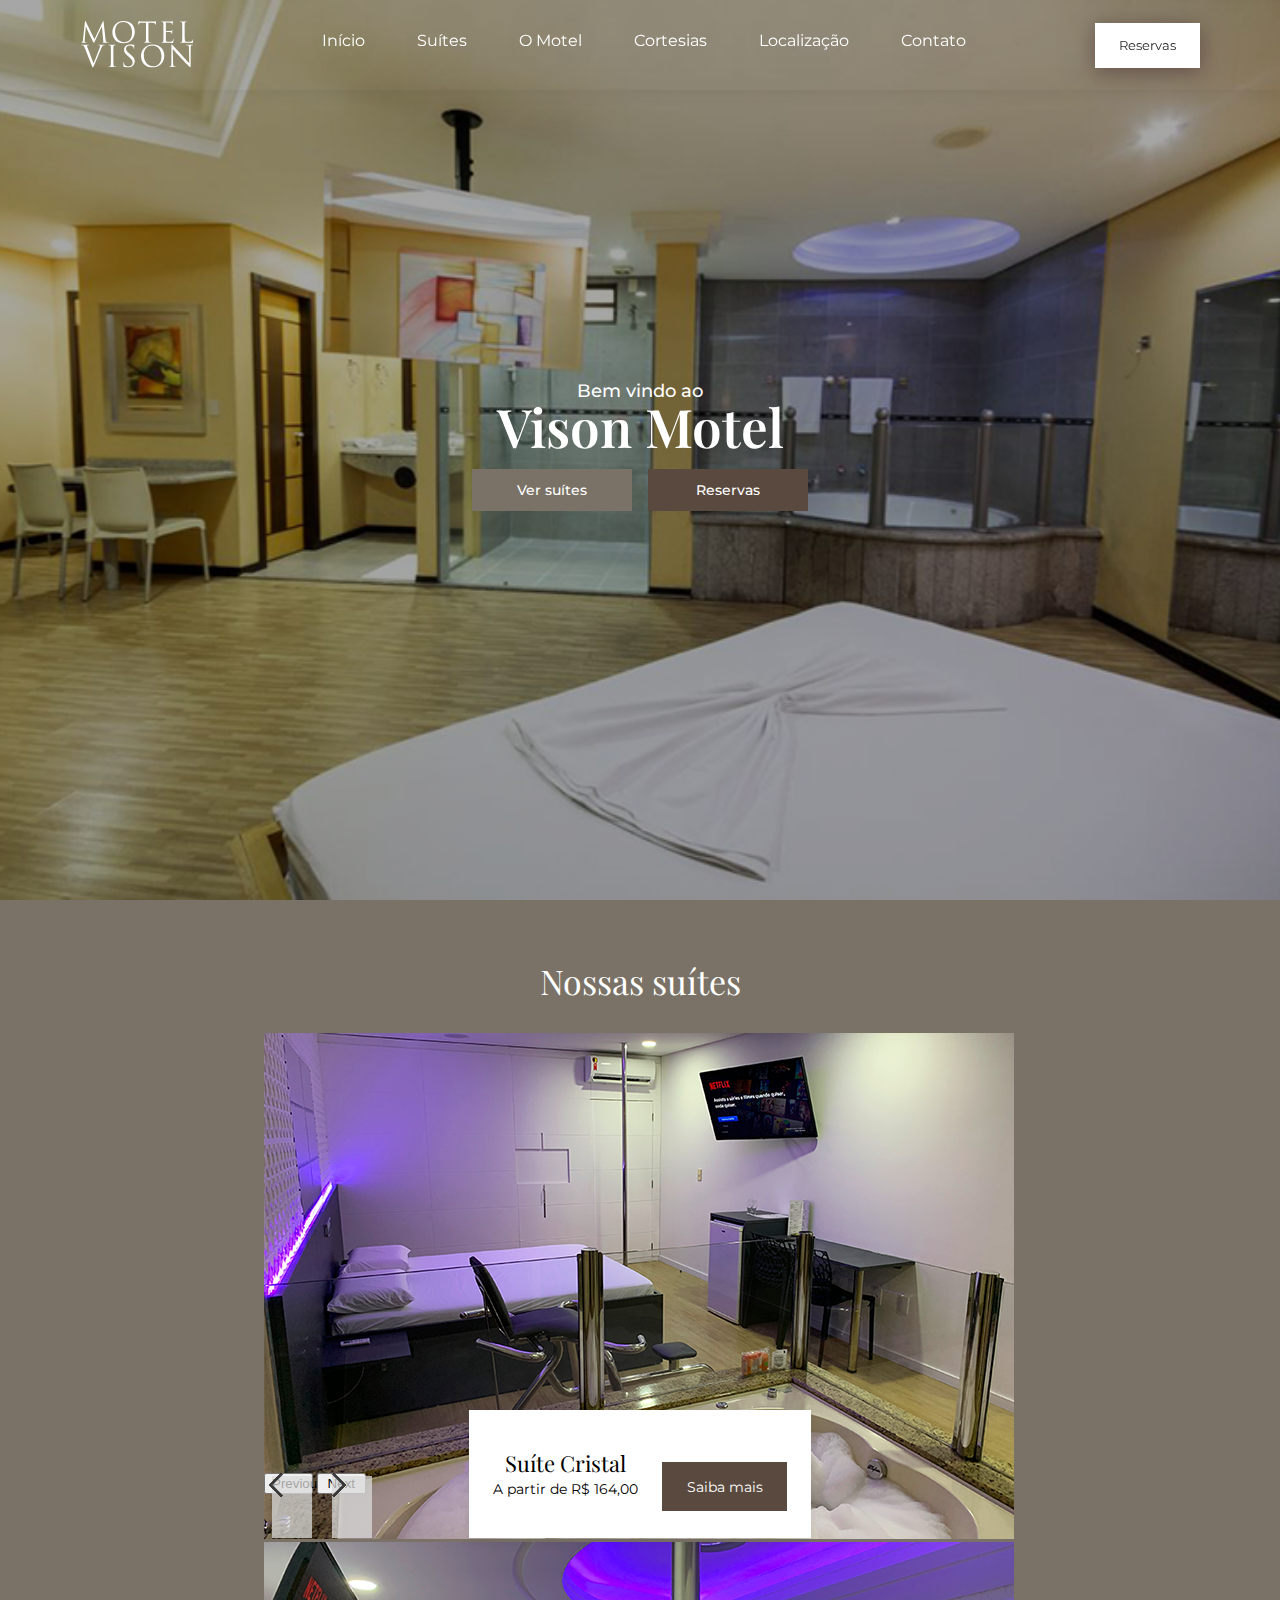
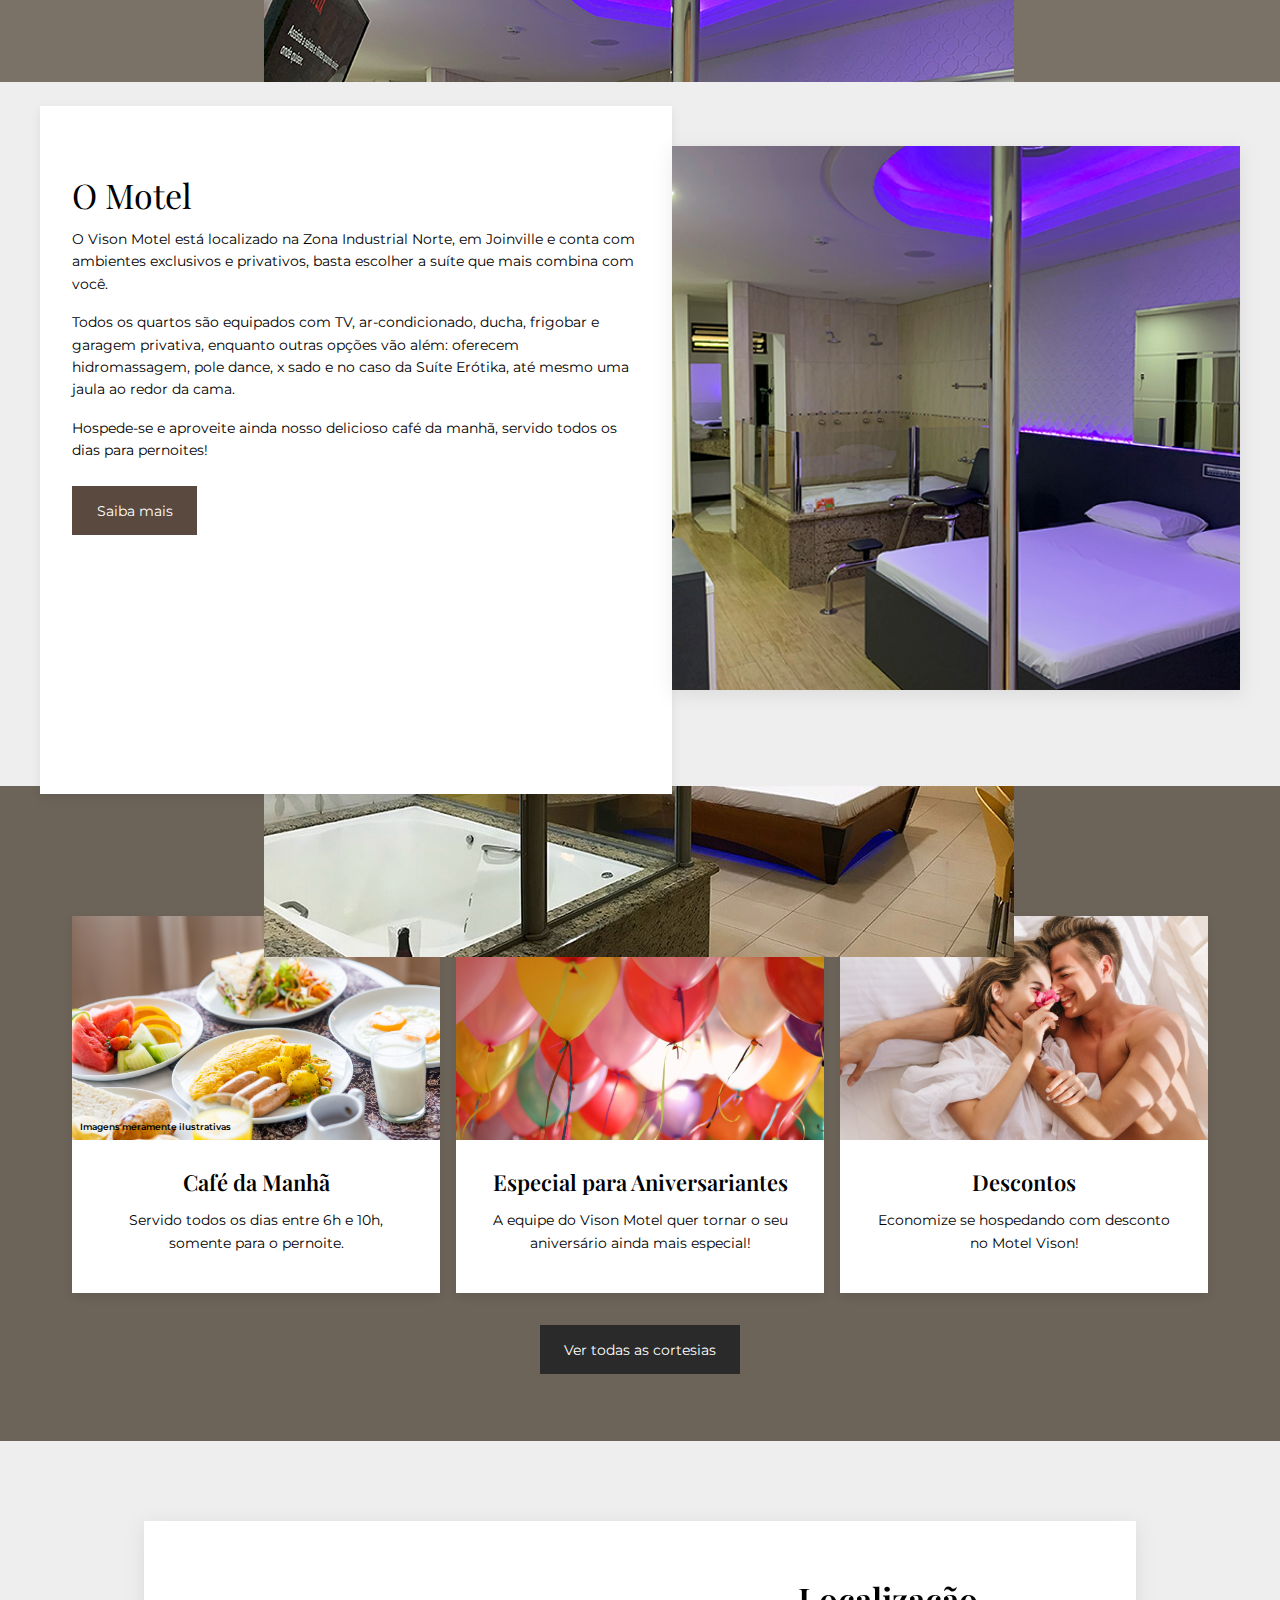
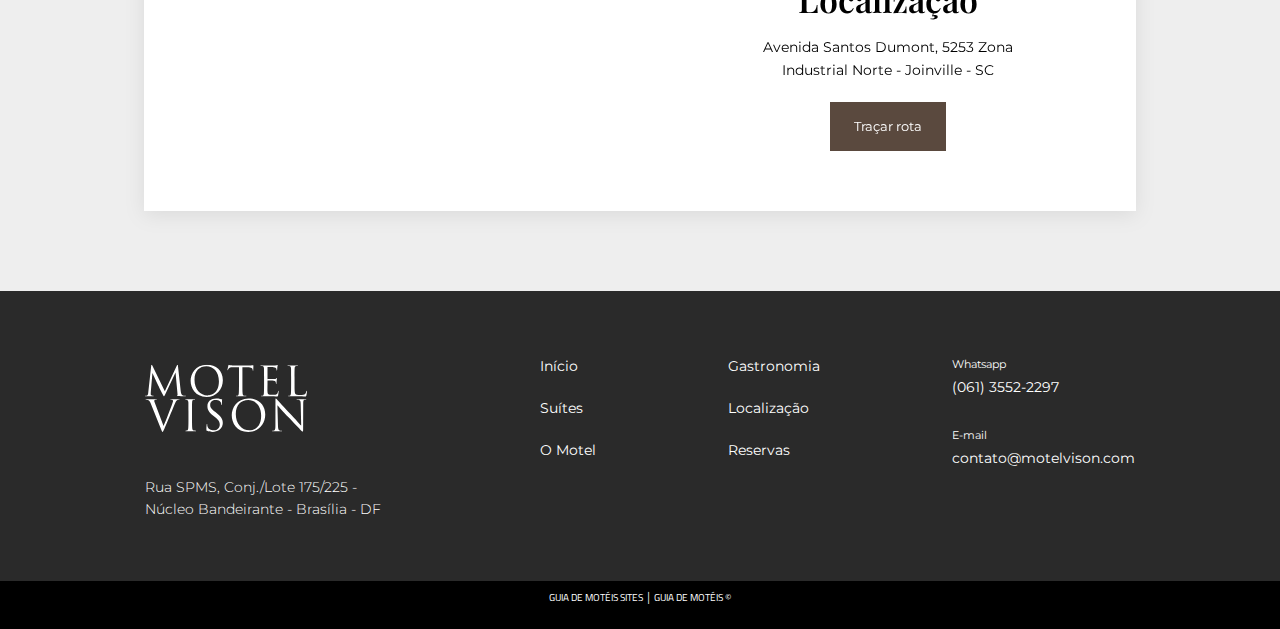
<file: index.html>
<!DOCTYPE html>
<html lang="pt-br">

<head>
    <meta charset="UTF-8">
    <meta http-equiv="X-UA-Compatible" content="IE=edge">
    <meta name="viewport" content="width=device-width, initial-scale=1.0">
    <link href="https://cdn.jsdelivr.net/npm/bootstrap@5.3.0-alpha1/dist/css/bootstrap.min.css" rel="stylesheet"
        integrity="sha384-GLhlTQ8iRABdZLl6O3oVMWSktQOp6b7In1Zl3/Jr59b6EGGoI1aFkw7cmDA6j6gD" crossorigin="anonymous">
    <link rel="stylesheet" href="/assets/css/reset.css">
    <link rel="stylesheet" href="/assets/css/styles.css">
    <title>Vison Motel</title>
</head>

<body>
    <header>
        <div class="header__container flex">
            <div class="title flex">
                <h3 class="montserrat">Bem vindo ao</h3>
                <h1 class="playfair">Vison Motel</h1>
                <div class="buttons__container flex">
                    <a href="#">
                        <button class="suits__view montserrat">Ver suítes</button>
                    </a>
                    <a href="#">
                        <button class="reservations montserrat">Reservas</button>
                    </a>
                </div>
            </div>
            <nav class="nav__container">
                <div class="logo">
                    <img src="/assets/img/logo.svg" alt="Logo Motel Vison">
                </div>
                <div class="menu__container montserrat">
                    <ul>
                        <a href="#">
                            <li>Início</li>
                        </a>
                        <a href="#">
                            <li>Suítes</li>
                        </a>
                        <a href="#">
                            <li>O Motel</li>
                        </a>
                        <a href="#">
                            <li>Cortesias</li>
                        </a>
                        <a href="#">
                            <li>Localização</li>
                        </a>
                        <a href="#">
                            <li>Contato</li>
                        </a>
                    </ul>
                </div>
                <div class="reservation__button">
                    <a href="#">
                        <button class="montserrat">Reservas</button>
                    </a>
                </div>
                <div class="menu__icon flex column">
                    <div class="menu_hamburger"></div>
                    <div class="menu_hamburger"></div>
                    <div class="menu_hamburger"></div>
                    <!-- <i class="fa-solid fa-bars fa-2x"></i> -->
                </div>
            </nav>
        </div>
    </header>

    <main>
        <section class="suits__container flex column">
            <div class="subtitle__container playfair">
                <h3 class="color-white">Nossas suítes</h3>
            </div>
            <div class="carousel__flex flex column">
                <div class="carousel__container">
                    <div id="carousel" class="carousel slide">
                        <div class="carousel-inner">
                            <div class="carousel-item active">
                                <img src="/assets/img/imagem2.png" class="d-block" alt="">
                            </div>
                            <div class="carousel-item">
                                <img src="/assets/img/imagem3.png" class="d-block" alt="">
                            </div>
                            <div class="carousel-item">
                                <img src="/assets/img/imagem4.png" class="d-block" alt="">
                            </div>
                        </div>
                        <button class="carousel-control-prev" type="button" data-bs-target="#carousel"
                            data-bs-slide="prev">
                            <div class="arrow-border left">
                            </div>
                            <div id="arrow_left"></div>
                            <span class="visually-hidden">Previous</span>
                        </button>
                        <button class="carousel-control-next" type="button" data-bs-target="#carousel"
                            data-bs-slide="next">
                            <div class="arrow-border right">
                            </div>
                            <div id="arrow_right"></div>
                            <span class="visually-hidden">Next</span>
                        </button>
                    </div>
                </div>
                <div class="box_container flex column">
                    <div class="suits__description">
                        <h3 class="playfair">Suíte Cristal</h3>
                        <p class="montserrat">A partir de R$ 164,00</p>
                    </div>
                    <div class="more__button">
                        <a href="#">
                            <button class="reservations montserrat color-white">Saiba mais</button>
                        </a>
                    </div>
                </div>
            </div>
            <div class="hyperlink">
                <a class="color-white montserrat" href="#">Ver todas as suítes</a>
            </div>
        </section>
        <section class="about__motel">
            <div class="about__container">
                <div class="motel__background"></div>
                <div class="auxiliar flex column">
                    <div class="motel__description">
                        <h3 class="playfair">O Motel</h3>
                        <br>
                        <article class="montserrat">
                            <p>O Vison Motel está localizado na Zona Industrial Norte, em Joinville e conta com
                                ambientes
                                exclusivos e privativos, basta escolher a suíte que mais combina com você. </p>
                            <br>
                            <p>Todos os quartos são equipados com TV, ar-condicionado, ducha, frigobar e garagem
                                privativa,
                                enquanto outras opções vão além: oferecem hidromassagem, pole dance, x sado e no caso da
                                Suíte Erótika, até mesmo uma jaula ao redor da cama. </p>
                            <br>
                            <p>Hospede-se e aproveite ainda nosso delicioso café da manhã, servido todos os dias para
                                pernoites!</p>
                        </article>
                        <div class="more__button">
                            <a href="#">
                                <button class="reservations montserrat color-white">Saiba mais</button>
                            </a>
                        </div>
                    </div>
                </div>
            </div>
        </section>
        <section class="courtesy__section">
            <div class="courtesy__title">
                <h3 class="playfair color-white">Cortesias</h3>
            </div>
            <div class="box__container flex">
                <div class="box flex column">
                    <div class="background__card card_1">
                        <div class="image__description">
                            <p class="montserrat">Imagens meramente ilustrativas</p>
                        </div>
                    </div>
                    <div class="description__card flex">
                        <h3 class="playfair">Café da Manhã</h3>
                        <br>
                        <p class="montserrat">Servido todos os dias entre 6h e 10h, somente para o pernoite.</p>
                    </div>
                </div>
                <div class="box box_2 flex column">
                    <div class="background__card card_2">
                    </div>
                    <div class="description__card flex dsc__card2">
                        <h3 class="playfair">Especial para Aniversariantes</h3>
                        <br>
                        <p class="montserrat">A equipe do Vison Motel quer tornar o seu aniversário ainda mais especial!
                        </p>
                    </div>
                </div>
                <div class="box flex column">
                    <div class="background__card card_3">
                    </div>
                    <div class="description__card flex">
                        <h3 class="playfair">Descontos</h3>
                        <br>
                        <p class="montserrat">Economize se hospedando com desconto no Motel Vison!</p>
                    </div>
                </div>
            </div>
            <div class="more__courtesy__button flex">
                <a href="#">
                    <button class="montserrat color-white">Ver todas as cortesias</button>
                </a>
            </div>
        </section>
        <section class="location__section flex column">
            <div class="location__container">
                <div class="map">
                    <iframe
                        src="https://www.google.com/maps/embed?pb=!1m18!1m12!1m3!1d3578.771575117029!2d-48.827430885285295!3d-26.236610671662827!2m3!1f0!2f0!3f0!3m2!1i1024!2i768!4f13.1!3m3!1m2!1s0x94deae5902412fa7%3A0xedb78df10af4fd08!2sMotel%20Vison!5e0!3m2!1spt-BR!2sbr!4v1675002729466!5m2!1spt-BR!2sbr"
                        width="312" height="312" style="border:0;" allowfullscreen="" loading="lazy"
                        referrerpolicy="no-referrer-when-downgrade"></iframe>
                </div>
                <div class="location__description flex column">
                    <h3 class="playfair">Localização</h3>
                    <p class="montserrat">Avenida Santos Dumont, 5253
                        Zona Industrial Norte - Joinville - SC</p>
                    <div class="route">
                        <a href="#">
                            <button class="montserrat color-white">Traçar rota</button>
                        </a>
                    </div>
                </div>
            </div>
        </section>
    </main>
    <footer class="flex column">
        <div class="auxiliar">
            <div class="logo__footer">
                <img src="/assets/img/logo.svg" alt="Logo Motel Vison">
                <p class="montserrat font-size color-white">Rua SPMS, Conj./Lote 175/225 - Núcleo Bandeirante - Brasília
                    - DF</p>
            </div>
            <div class="footer__links montserrat font-size">
                <a class="color-white" href="#">Início</a>
                <a class="color-white" href="#">Suítes</a>
                <a class="color-white" href="#">O Motel</a>
            </div>
            <div class="footer__links montserrat font-size">
                <a class="color-white" href="#">Gastronomia</a>
                <a class="color-white" href="#">Localização</a>
                <a class="color-white" href="#">Reservas</a>
            </div>
            <div class="contact montserrat font-size color-white">
                <div class="whatsapp">
                    <h2>Whatsapp</h2>
                    <p>(061) 3552-2297</p>
                </div>
                <div class="email">
                    <h2>E-mail</h2>
                    <p>contato@motelvison.com</p>
                </div>
            </div>
        </div>
        <div class="bar"></div>
        <div class="contact__container flex">
            <div class="contact__btn">
                <a href="#">
                    <button class="montserrat color-white background_btn btn-1">Reservas</button>
                </a>
            </div>
            <div class="contact__btn">
                <a href="#">
                    <button class="montserrat color-white background_btn">Ver suítes</button>
                </a>
            </div>
            <div class="contact__btn">
                <a href="#">
                    <button class="montserrat color-white border_btn">Whatsapp</button>
                </a>
            </div>
            <div class="contact__btn">
                <a href="#">
                    <button class="montserrat color-white border_btn">Contato</button>
                </a>
            </div>
        </div>
    </footer>
    <div class="copyright">
        guia de motéis sites │ guia de motéis ©
    </div>
    <script src="/assets/scripts/scripts.js"></script>
    <script src="https://cdn.jsdelivr.net/npm/bootstrap@5.3.0-alpha1/dist/js/bootstrap.bundle.min.js"
        integrity="sha384-w76AqPfDkMBDXo30jS1Sgez6pr3x5MlQ1ZAGC+nuZB+EYdgRZgiwxhTBTkF7CXvN"
        crossorigin="anonymous"></script>
</body>

</html>
</file>
<file: assets/css/styles.css>
@import url('https://fonts.googleapis.com/css2?family=Montserrat:wght@300;400;500&family=Playfair+Display:wght@600&family=Titillium+Web&display=swap');

header {
    background: linear-gradient(0deg, rgba(0, 0, 0, 0.35), rgba(0, 0, 0, 0.35)), url('/assets/img/imagem1.png');
    background-repeat: no-repeat;
    background-size: cover;
    background-position: center;
}

a {
    text-decoration: none;
}

/* CLASSES AUXILIARES */

.montserrat {
    font-family: 'Montserrat';
}

.playfair {
    font-family: 'Playfair Display';
}

.flex {
    display: flex;
}

.color-white {
    color: #FFFFFF;
}

.column {
    flex-direction: column;
    align-items: center;
}

.fixOnTop {
    position: fixed !important;
    top: 0px !important;
}

.logo__footer p {
    display: none;
}

.footer__links {
    display: none;
}

.contact {
    display: none;
}

.menu__container {
    display: none;
}

.header__container {
    position: relative;
    flex-direction: column;
    align-items: center;
    justify-content: center;
    height: 100vh;
}

.title {
    color: #FFFFFF;
    align-items: center;
    flex-direction: column;
}

.title h3 {
    font-weight: 500;
    font-size: 18px;
}

.title h1 {
    font-weight: 600;
    font-size: 53px;
}

.buttons__container {
    justify-content: center;
    margin-top: 16px;
    padding: 0px;
    gap: 8px;
    width: 328px;
    height: 49px;
}

.buttons__container button {
    color: #FFFFFF;
    font-weight: 500;
    font-size: 14px;
    width: 160px;
    padding: 16px 24px;
    border: none;
    cursor: pointer;
}

.suits__view {
    background: #7A7266;
}

.reservations {
    background: #5A493E;
}

.nav__container {
    position: absolute;
    bottom: 0;
    align-items: center;
    height: 70px;
    width: 100%;
    display: flex;
    background: #2A2A2A;
    box-shadow: 0px -4px 20px rgba(0, 0, 0, 0.12);
    justify-content: space-evenly;
    z-index: 2;
}

.reservation__button button {
    color: #FFFFFF;
    width: 105px;
    height: 45px;
    background: #7A7266;
    box-shadow: 0px 4px 20px rgba(46, 1, 25, 0.3);
    border: none;
    cursor: pointer;
}

.menu__icon i {
    color: white;
}

.menu__icon {
    width: 28px;
    height: 18px;
    justify-content: space-between;
}

.menu_hamburger {
    height: 2px;
    width: 100%;
    background-color: #FFFFFF;
}

.suits__container {
    background-color: #7A7266;
    height: 814px;
}

.subtitle__container {
    font-size: 34px;
    text-align: center;
    width: 312px;
    height: 69px;
    margin-top: 64px;
}

.carousel__flex {
    position: relative;
}

.arrow-border {
    position: absolute;
    width: 40px;
    height: 62px;
    opacity: 0.75;
    background-color: #D9D9D9;
}

.left {
    margin-right: 7px;
}

.right {
    margin-left: 7px;
}

#arrow_left,
#arrow_right {
    position: absolute;
    padding: 9px;
    box-shadow: 2px -2px 0 1px #2A2A2A inset;
    opacity: 0.9;
    border-width: 0 0 1px 1px;
}

#arrow_left {
    transform: rotate(45deg);
}

#arrow_right {
    transform: rotate(225deg);
}

.carousel-inner {
    height: 440px;
    width: 312px;
}

.carousel-control-next {
    opacity: 1 !important;
}

.carousel-control-prev {
    opacity: 1 !important;
}

.box_container {
    position: absolute;
    background-color: #FFFFFF;
    top: 346px;
    height: 195px;
    width: 280px;
    text-align: center;
    justify-content: center;
    box-shadow: 0px 4px 10px rgba(0, 0, 0, 0.08);
}

.suits__description h3 {
    font-size: 22px;
}

.suits__description p {
    font-size: 14px;
    margin-top: 8px;
}

.hyperlink {
    margin-top: 136px;
    width: 180px;
    height: 49px;
}

.hyperlink a {
    font-size: 14px;
    text-decoration: underline;
    padding: 16px 24px;
}

.more__button button {
    font-size: 14px;
    width: 125px;
    height: 49px;
    margin-top: 24px;
    padding: 16px 24px;
    border: none;
    cursor: pointer;
}

.motel__background {
    background-image: url('/assets/img/imagem3.png');
    background-repeat: no-repeat;
    background-size: cover;
    background-position: center;
    height: 312px;
    filter: drop-shadow(0px 4px 10px rgba(0, 0, 0, 0.08));
}

.about__container {
    position: relative;
    height: 1056px;
    background-color: #EEEEEE;
}

.motel__description {
    position: absolute;
    background-color: #FFFFFF;
    box-shadow: 0px 4px 10px rgba(0, 0, 0, 0.08);
    padding: 72px 32px;
    width: 312px;
    height: 696px;
    top: 290px;
}

.motel__description h3 {
    font-size: 34px;
}

.motel__description article p {
    font-weight: 400;
    line-height: 160%;
    font-size: 14px;
}

.courtesy__section {
    height: 1500px;
    background-color: #6C6359;
}

.courtesy__title {
    font-size: 34px;
    text-align: center;
    padding: 64px 0 32px 0;
}

.background__card {
    width: 100%;
    height: 224px;
    background-repeat: no-repeat;
    background-size: cover;
    background-position: center;
}

.image__description {
    font-size: 9px;
    font-weight: 600;
    position: relative;
    top: 206px;
    left: 8px;
}

.card_1 {
    background-image: url('/assets/img/cortesia1.jpg');
}

.card_2 {
    background-image: url('/assets/img/aniversario.jpg');
}

.card_3 {
    background-image: url('/assets/img/descontos.jpg');
}

.description__card {
    text-align: center;
    flex-direction: column;
    justify-content: center;
    width: 248px;
    height: 132px;
}

.description__card h3 {
    font-size: 22px;
    font-weight: 600;
}

.description__card p {
    font-size: 14px;
    font-weight: 400;
    line-height: 23px;
}

.dsc__card2 {
    margin-top: 32px;
}

.box {
    width: 312px;
    height: 377px;
    background-color: #FFFFFF;
    box-shadow: 0px 4px 10px rgba(0, 0, 0, 0.08);
}

.box_2 {
    height: 428px;
}

.box__container {
    flex-wrap: wrap;
    justify-content: center;
    gap: 16px;
}

.more__courtesy__button {
    justify-content: center;
    margin-top: 32px;
}

.more__courtesy__button button {
    padding: 16px 24px;
    height: 49px;
    font-size: 14px;
    background: #2A2A2A;
    border: none;
    cursor: pointer;
}

.location__section {
    height: 674px;
    background-color: #EEEEEE;
    justify-content: center;
}

.location__container {
    background-color: #FFFFFF;
    width: 312px;
    height: 546px;
    filter: drop-shadow(0px 4px 10px rgba(0, 0, 0, 0.08));
}

.map {
    width: 100%;
    height: 312px;
}

.location__description {
    text-align: center;
    width: 100%;
    height: 234px;
    justify-content: space-evenly;
}

.location__description h3 {
    font-size: 34px;
    font-weight: 600;
}

.location__description p {
    font-size: 14px;
    font-weight: 400;
    line-height: 23px;
}

.route button {
    padding: 16px 24px;
    height: 49px;
    border: none;
    cursor: pointer;
    background: #5A493E;
}

footer {
    height: 511px;
    background-color: #2A2A2A;
    justify-content: space-evenly;
}

.logo__footer img {
    width: 189px;
    height: 78.3px;
}

.bar {
    background-color: #D9D9D9;
    width: 296px;
    height: 1px;
}

.contact__container {
    flex-direction: column;
    width: 296px;
    height: 272px;
    justify-content: space-between;
}

.btn-1 {
    box-shadow: 0px 4px 10px rgba(80, 8, 21, 0.25);
}

.contact__btn button {
    width: 100%;
    cursor: pointer;
    padding: 16px 32px;
}

.background_btn {
    border: none;
    background: #7A7266;
}

.border_btn {
    border: 1.5px solid #FFFFFF;
    background-color: #2A2A2A;
}

.copyright {
    background-color: #000;
    font-family: 'Titillium Web';
    font-size: 10px;
    font-weight: 400;
    text-align: center;
    color: #FFFFFF;
    height: 106px;
    text-transform: uppercase;
    padding-top: 12px;
}

@media(min-width: 1280px) {

    .background__nav {
        background-color: #2A2A2A !important;
        transition: 0.6s;
    }

    .nav__container {
        display: flex;
        justify-content: space-evenly;
        position: fixed;
        top: 0;
        background-color: transparent;
        transition: 0.5s;
        filter: drop-shadow(0px 4px 20px rgba(0, 0, 0, 0.12));
        height: 90px;
    }

    .reservation__button button {
        background-color: #FFFFFF;
        color: #2A2A2A;
    }

    .menu__icon {
        display: none;
    }

    .menu__container {
        display: block;
        height: 40px;
        padding: 8px 24px;
    }

    .menu__container ul li {
        font-size: 16px;
        color: #FFFFFF;
        display: inline-block;
        padding: 8px 24px;
        cursor: pointer;
    }

    .logo img {
        width: 113.4px;
        height: 54px;
    }

    .buttons__container {
        display: flex;
        justify-content: space-between;
        width: 336px;
    }

    .buttons__container button {
        padding: 12px 16px;
    }

    .suits__container {
        height: 782px;
    }

    .carousel__flex {
        width: 752px;
        height: 440px;
    }

    .carousel__container {
        width: auto;
        height: auto;
    }

    .carousel {
        width: 752px;
        height: 440px;
    }

    .carousel-inner {
        width: 100%;
        height: 100%;
    }

    .carousel-control-next,
    .carousel-control-prev {
        width: 6.5%;
    }

    .box_container {
        flex-direction: row;
        justify-content: space-evenly;
        top: 377px;
        width: 342px;
        height: 128px;
    }

    .more__button button {
        margin: 0;
    }

    .hyperlink {
        margin-top: 100px;
    }

    .about__motel {
        height: 704px;
    }

    .motel__background {
        margin-bottom: 32px;
        position: inherit;
        width: 568px;
        height: 544px;
    }

    .motel__description {
        box-shadow: 0px 4px 10px rgba(0, 0, 0, 0.08);
        margin-top: 32px;
        position: inherit;
        width: 568px;
        height: 544px;
    }

    .about__container {
        display: flex;
        flex-direction: row-reverse;
        justify-content: center;
        align-items: center;
        height: 704px;
    }

    .more__button {
        margin-top: 24px;
    }

    .courtesy__section {
        height: 655px;
    }

    .box {
        width: 368px;
        height: 377px;
    }

    .description__card {
        margin-top: 32px;
        width: 304px;
        height: 81px;
    }

    .location__section {
        height: 450px;
    }

    .location__container {
        display: flex;
        width: 992px;
        height: 290px;
    }

    .map {
        width: 496px;
        height: 290px;
    }

    iframe {
        width: 100%;
        height: 100%;
    }

    .location__description {
        justify-content: center;
        gap: 20px;
        width: 496px;
        height: 290px;
    }

    .location__description p {
        width: 260px;
    }

    footer {
        height: 290px;
    }

    .font-size {
        font-size: 14px;
    }

    .logo__footer {
        line-height: 22.4px;
        width: 263px;
        height: 154px;
    }

    .logo__footer img {
        width: auto;
    }

    .logo__footer p {
        display: block;
        margin-top: 32px;
        font-weight: 300;
    }

    .contact {
        display: flex;
        flex-direction: column;
        justify-content: space-between;
        height: 106px;
    }

    .whatsapp h2 {
        font-size: 11px;
        padding-bottom: 10px;
    }

    .email h2 {
        padding-bottom: 10px;
        font-size: 11px;
    }

    .bar {
        display: none;
    }

    .contact__container {
        display: none;
    }

    .footer__links {
        display: flex;
        flex-direction: column;
        justify-content: space-between;
        height: 98px;
    }

    .auxiliar {
        display: flex;
        flex-direction: row;
        gap: 132px;
    }

    .copyright {
        height: 36px;
    }

}
</file>
